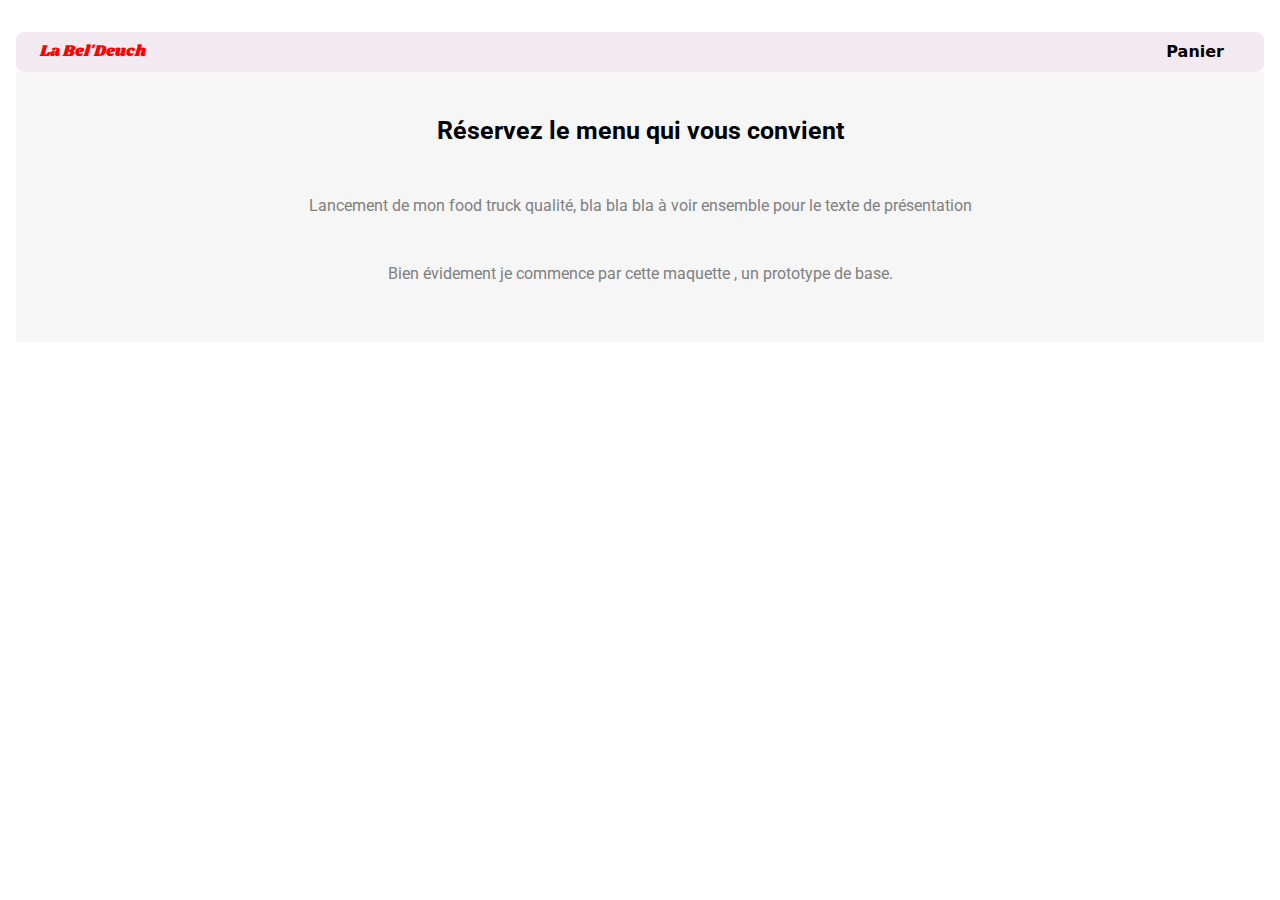
<file: index.html>
<!DOCTYPE html>
<html lang="fr">
<head>
  <meta charset="UTF-8">
  <meta name="viewport" content="width=device-width, initial-scale=1.0">

  <!-- Primary Meta Tags -->
  <title>Accueil - La Bel'Deuch</title>
  <meta name="title" content="Accueil - La Bel'Deuch">
  <meta name="description" content="La Bel'Deuch.">

  <link href="https://fonts.googleapis.com/css2?family=Roboto&display=swap" rel="stylesheet">
  <link href="https://fonts.googleapis.com/css2?family=Shrikhand&display=swap" rel="stylesheet">

  <link href="./styles/compiled.css" rel="stylesheet">
  <script src="./js/config.js" defer></script>
  <script src="./js/pages/index.js" defer></script>
</head>
<body>
  <div class="container mx-auto px-4 py-8">
    <!-- HEADER -->
    <header class="flex justify-between items-center rounded-lg w-full bg-oniPink py-2 px-6">
      <h1 class="logopan">La Bel'Deuch</h1>
      <nav class="flex">
        <ul class="list-none font-semibold">
          <li>
            <a class="px-4 py-4" href="cart.html">Panier</a>
          </li>
        </ul>
      </nav>
     
    </header>

     <!--Présentations-->

		<section class="presentation">
      <h3 class="presentation__book">Réservez le menu qui vous convient</h3><br>
      <p class="presentation__discover">Lancement de mon food truck qualité, bla bla bla à voir ensemble pour le texte de présentation</p>
      <br>
      <p>Bien évidement je commence par cette maquette , un prototype de base.</p>
    <!-- HEADER -->

    <!-- PRODUCT CONTAINER & LOADING BOXES -->
    <ul id="productsList" class="grid grid-cols-1 md:grid-cols-2 xl:grid-cols-3 gap-4 mt-4">
      <div class="bg-oniPink animate-pulse h-80"></div>
      <div class="bg-oniPink animate-pulse h-80"></div>
      <div class="bg-oniPink animate-pulse h-80"></div>
      <div class="bg-oniPink animate-pulse h-80"></div>
      <div class="bg-oniPink animate-pulse h-80"></div>
      <div class="bg-oniPink animate-pulse h-80"></div>
    </ul>
    <!-- PRODUCT CONTAINER & LOADING BOXES -->
  </div>

  <!-- PRODUCT TEMPLATE -->
  <template id="product">
    <li class="list-none bg-oniPink rounded-md p-4 transition duration-200 transform hover:scale-102">
      <a id="productLink" href="">
        <figure>
          <img id="productImage" class="rounded h-64 w-full object-cover" src="foodeuch.jpg" alt="burger">
          <figcaption class="pt-4">
            <div class="flex items-center mb-2">
              <h2 id="productName" class="font-bold "></h2>
              <div class="flex-grow"></div>
              
              <span id="productPrice" class="text-sm font-bold bg-white px-2 py-1 rounded"></span>
            </div>
            <p id="productDescription" class="text-black text-opacity-80 text-sm text-justify"></p>
          </figcaption>
        </figure>
      </a>
    </li>
  </template>
  <!-- PRODUCT TEMPLATE -->
</body>
</html>
</file>
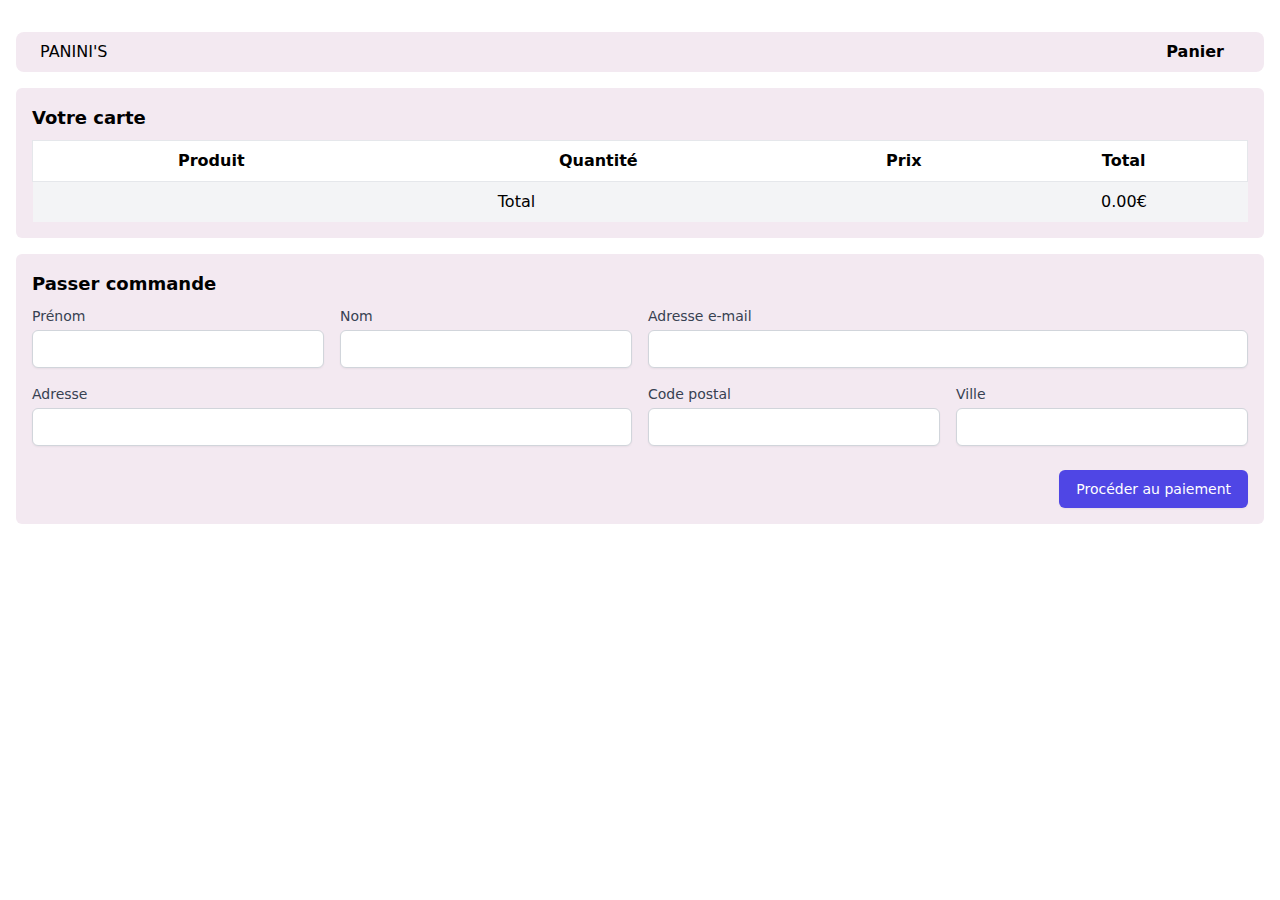
<file: cart.html>
<!DOCTYPE html>
<html lang="fr">
  <head>
    <meta charset="UTF-8" />
    <meta name="viewport" content="width=device-width, initial-scale=1.0" />

    <!-- Primary Meta Tags -->
    <title>Panier - Panini's</title>
    <meta name="title" content="Panier -Panini's">
    <meta name="description" content="Panini's FoodTruck.">

 
 

    <link rel="canonical" href="cart" />

    <link href="./styles/compiled.css" rel="stylesheet" />
    <script src="./js/config.js" defer></script>
    <script src="./js/cart.utils.js" defer></script>
    <script src="./js/pages/cart.js" defer></script>
  </head>
  <body>
    <div class="container px-4 py-8 mx-auto">
      <!-- HEADER -->
      <header class="flex items-center justify-between w-full px-6 py-2 rounded-lg bg-oniPink">
        <H1>PANINI'S</H1>
        <nav class="flex">
          <ul class="font-semibold list-none">
            <li>
              <a class="px-4 py-4" href="">Panier</a>
            </li>
          </ul>
        </nav>
      </header>
      <!-- HEADER -->

      <div class="">
        <!-- ORDER SUMMARY -->
        <section class="p-4 mt-4 rounded-md bg-oniPink">
          <h2 class="mb-2 text-lg font-bold">Votre carte</h2>

          <table class="w-full border-collapse">
            <thead>
              <tr class="bg-white border">
                <th class="py-2">Produit</th>
                <th>Quantité</th>
                <th>Prix</th>
                <th>Total</th>
              </tr>
            </thead>

            <tbody id="productsList">
              <template id="productTemplate">
                <tr class="bg-white border rounded">
                  <td id="productName" class="p-0 py-2 text-center">Arnold</td>
                  <td class="p-0 text-center">
                    <form class="flex">
                      <select
                        id="productQuantity"
                        class="z-10 block w-full py-1 pl-3 pr-10 text-base text-center border border-indigo-200 rounded focus:outline-none focus:ring-indigo-500 focus:border-indigo-500 sm:text-sm"
                        name="quantity"
                        id="quantity"
                      >
                        <option value="1">1</option>
                        <option value="2">2</option>
                        <option value="3">3</option>
                        <option value="4">4</option>
                        <option value="5">5</option>
                        <option value="6">6</option>
                        <option value="7">7</option>
                        <option value="8">8</option>
                        <option value="9">9</option>
                        <option value="10">10</option>
                        <option value="11">11</option>
                        <option value="12">12</option>
                      </select>
                    </form>
                  </td>
                  <td id="productPrice" class="p-0 text-center">x€</td>
                  <td id="productTotalPrice" class="p-0 text-center">x€</td>
                </tr>
              </template>
              <tr class="bg-gray-100">
                <td colspan="3" class="py-2 text-center">Total</td>
                <td class="text-center" id="totalPrice">x€</td>
              </tr>
            </tbody>
          </table>
        </section>
        <!-- ORDER SUMMARY -->

        <!-- PURCHASE FORM -->
        <section class="p-4 mt-4 rounded-md bg-oniPink">
          <h2 class="mb-2 text-lg font-bold">Passer commande</h2>
          <div class="grid grid-cols-4 gap-4">
            <div class="flex flex-col">
              <label for="firstname" class="label">Prénom</label>
              <input type="text" name="firstname" id="firstname" class="input" required />
            </div>
            <div class="flex flex-col">
              <label for="lastname" class="label">Nom</label>
              <input type="text" name="lastname" id="lastname" class="input" required />
            </div>
            <div class="flex flex-col col-span-2">
              <label for="email" class="label">Adresse e-mail</label>
              <input type="text" name="email" id="email" class="input" required />
            </div>
            <div class="flex flex-col col-span-2">
              <label for="adress" class="label">Adresse</label>
              <input type="text" name="adress" id="adress" class="input" required />
            </div>
            <div class="flex flex-col">
              <label for="zipcode" class="label">Code postal</label>
              <input type="text" name="zipcode" id="zipcode" class="input" required />
            </div>
            <div class="flex flex-col">
              <label for="city" class="label">Ville</label>
              <input type="text" name="city" id="city" class="input" required />
            </div>
          </div>
          <div class="flex justify-end">
            <a
              id="confirmPurchase"
              class="inline-flex justify-center px-4 py-2 mt-6 text-sm font-medium text-white bg-indigo-600 border border-transparent rounded-md shadow-sm hover:bg-indigo-700 focus:outline-none focus:ring-2 focus:ring-offset-2 focus:ring-indigo-500"
              href="#"
            >
              Procéder au paiement
            </a>
          </div>
        </section>
        <!-- PURCHASE FORM -->
      </div>
    </div>
  </body>
</html>
</file>
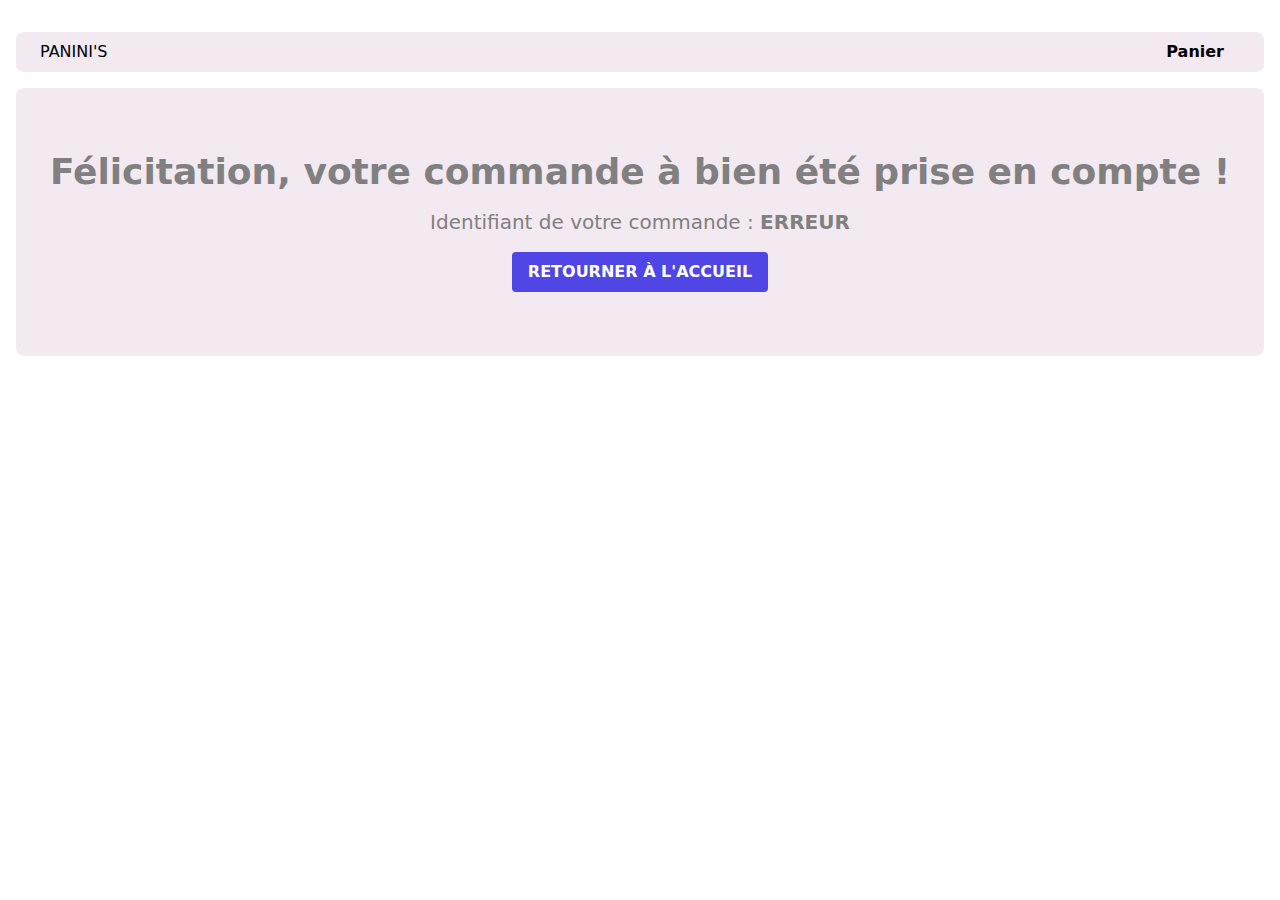
<file: orderStatus.html>
<!DOCTYPE html>
<html lang="fr">
<head>
  <meta charset="UTF-8">
  <meta name="viewport" content="width=device-width, initial-scale=1.0">
  <title>Accueil - Panini's</title>
  <link rel="canonical" href="" /> 
  <link href="./styles/compiled.css" rel="stylesheet">
  <script src="./js/config.js" defer></script>
  <script src="./js/pages/orderStatus.js" defer></script>
</head>
<body>
  <div class="container px-4 py-8 mx-auto">
    <!-- HEADER -->
    <header class="flex items-center justify-between w-full px-6 py-2 rounded-lg bg-oniPink">
      <h1 class logopan>PANINI'S</h1>
      <nav class="flex">
        <ul class="font-semibold list-none">
          <li>
            <a class="px-4 py-4" href="cart.html">Panier</a>
          </li>
        </ul>
      </nav>
    </header>
    <!-- HEADER -->

    <main class="flex flex-col justify-center w-full py-16 my-4 rounded-lg bg-oniPink">
      <p class="mb-4 text-4xl font-bold text-center">Félicitation, votre commande à bien été prise en compte !</p>
      <p class="mb-4 text-xl text-center">Identifiant de votre commande : <span class="font-bold" id="commandId"></span></p>
      <a class="inline-block px-4 py-2 mx-auto font-semibold text-center text-white uppercase bg-indigo-600 rounded" href="/">Retourner à l'accueil</a>
    </main>
</body>
</html>
</file>
